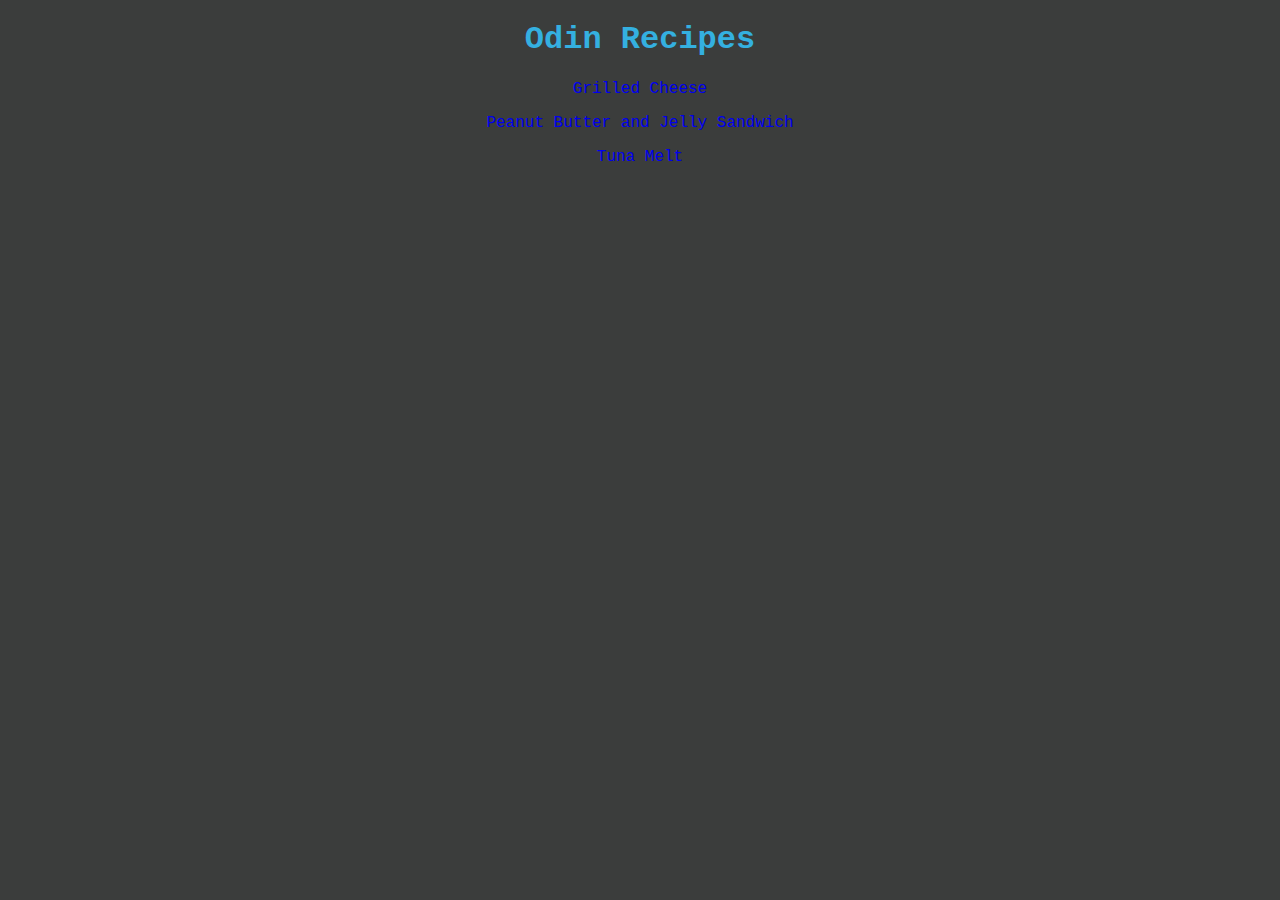
<file: index.html>
<!DOCTYPE html>
<html lang="en">
<head>
  <meta charset="UTF-8">
  <meta http-equiv="X-UA-Compatible" content="IE=edge">
  <meta name="viewport" content="width=device-width, initial-scale=1.0">
  <link rel="stylesheet" href="./style.css">
  <title>Odin Recipes</title>
</head>
<body>
  <h1>Odin Recipes</h1>
  <p><a href="./recipes/grilled-cheese.html">Grilled Cheese</a></p>
  <p><a href="./recipes/peanut-butter-jelly.html">Peanut Butter and Jelly Sandwich</a></p>
  <p><a href="./recipes/tuna-melt.html">Tuna Melt</a></p>
</body>
</html>
</file>
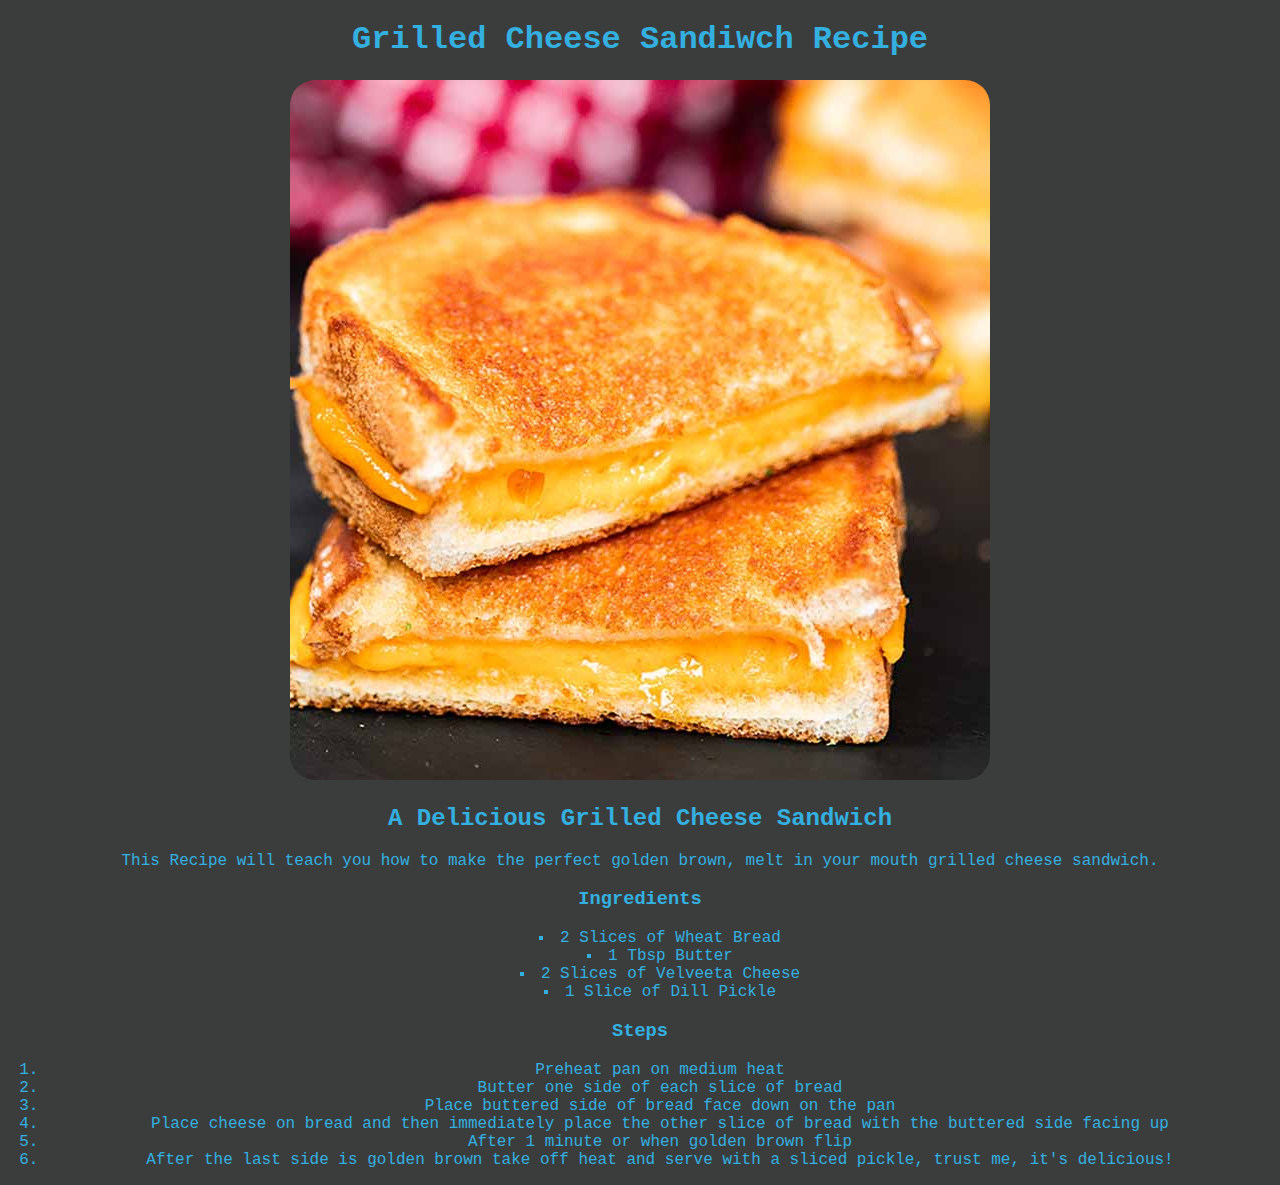
<file: recipes/grilled-cheese.html>
<!DOCTYPE html>
<html lang="en">
<head>
  <meta charset="UTF-8">
  <meta http-equiv="X-UA-Compatible" content="IE=edge">
  <meta name="viewport" content="width=device-width, initial-scale=1.0">
  <link rel="stylesheet" href="../style.css">
  <title>Grilled Cheese Sandwich Recipe</title>
</head>
<body>
  <h1>Grilled Cheese Sandiwch Recipe</h1>
  
  <img src="../images/grilled-cheese.jpg" alt="A delicious grilled cheese sandwich">
 
  <h2>A Delicious Grilled Cheese Sandwich</h2>
  <p>This Recipe will teach you how to make the perfect golden brown, melt in your mouth grilled cheese sandwich.</p>
  
  <h3>Ingredients</h3>
  <ul>
    <li>2 Slices of Wheat Bread</li>
    <li>1 Tbsp Butter</li>
    <li>2 Slices of Velveeta Cheese</li>
    <li>1 Slice of Dill Pickle</li>
  </ul>

  <h3>Steps</h3>
  <ol>
    <li>Preheat pan on medium heat</li>
    <li>Butter one side of each slice of bread</li>
    <li>Place buttered side of bread face down on the pan</li>
    <li>Place cheese on bread and then immediately place the other slice of bread with the buttered side facing up</li>
    <li>After 1 minute or when golden brown flip</li>
    <li>After the last side is golden brown take off heat and serve with a sliced pickle, trust me, it's delicious!</li>
  </ol>
</body>
</html>
</file>
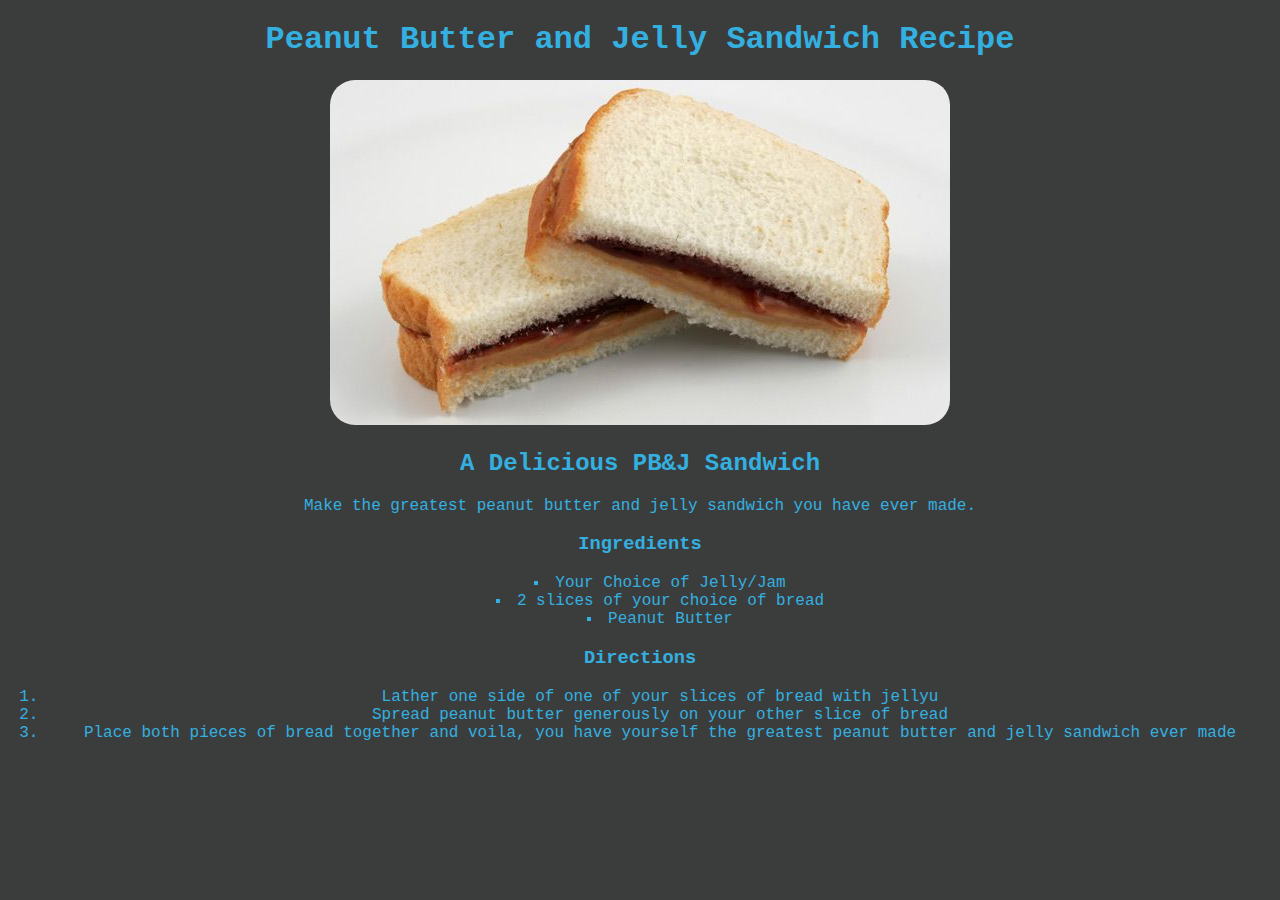
<file: recipes/peanut-butter-jelly.html>
<!DOCTYPE html>
<html lang="en">
<head>
  <meta charset="UTF-8">
  <meta http-equiv="X-UA-Compatible" content="IE=edge">
  <meta name="viewport" content="width=device-width, initial-scale=1.0">
  <link rel="stylesheet" href="../style.css">
  <title>Peanut Butter and Jelly Sandwich Recipe</title>
</head>
<body>
  <h1>Peanut Butter and Jelly Sandwich Recipe</h1> 
  <img src="../images/peanut-butter-jelly.jpg"> 
  
  <h2>A Delicious PB&J Sandwich</h2>
  <p>Make the greatest peanut butter and jelly sandwich you have ever made.</p>
  
  <h3>Ingredients</h3>
  <ul>
    <li>Your Choice of Jelly/Jam</li>
    <li>2 slices of your choice of bread</li>
    <li>Peanut Butter</li>
  </ul>

  <h3>Directions</h3>
  <ol>
    <li>Lather one side of one of your slices of bread with jellyu</li>
    <li>Spread peanut butter generously on your other slice of bread</li>
    <li>Place both pieces of bread together and voila, you have yourself the greatest peanut butter and jelly sandwich ever made</li>
  </ol>
</body>
</html>
</file>
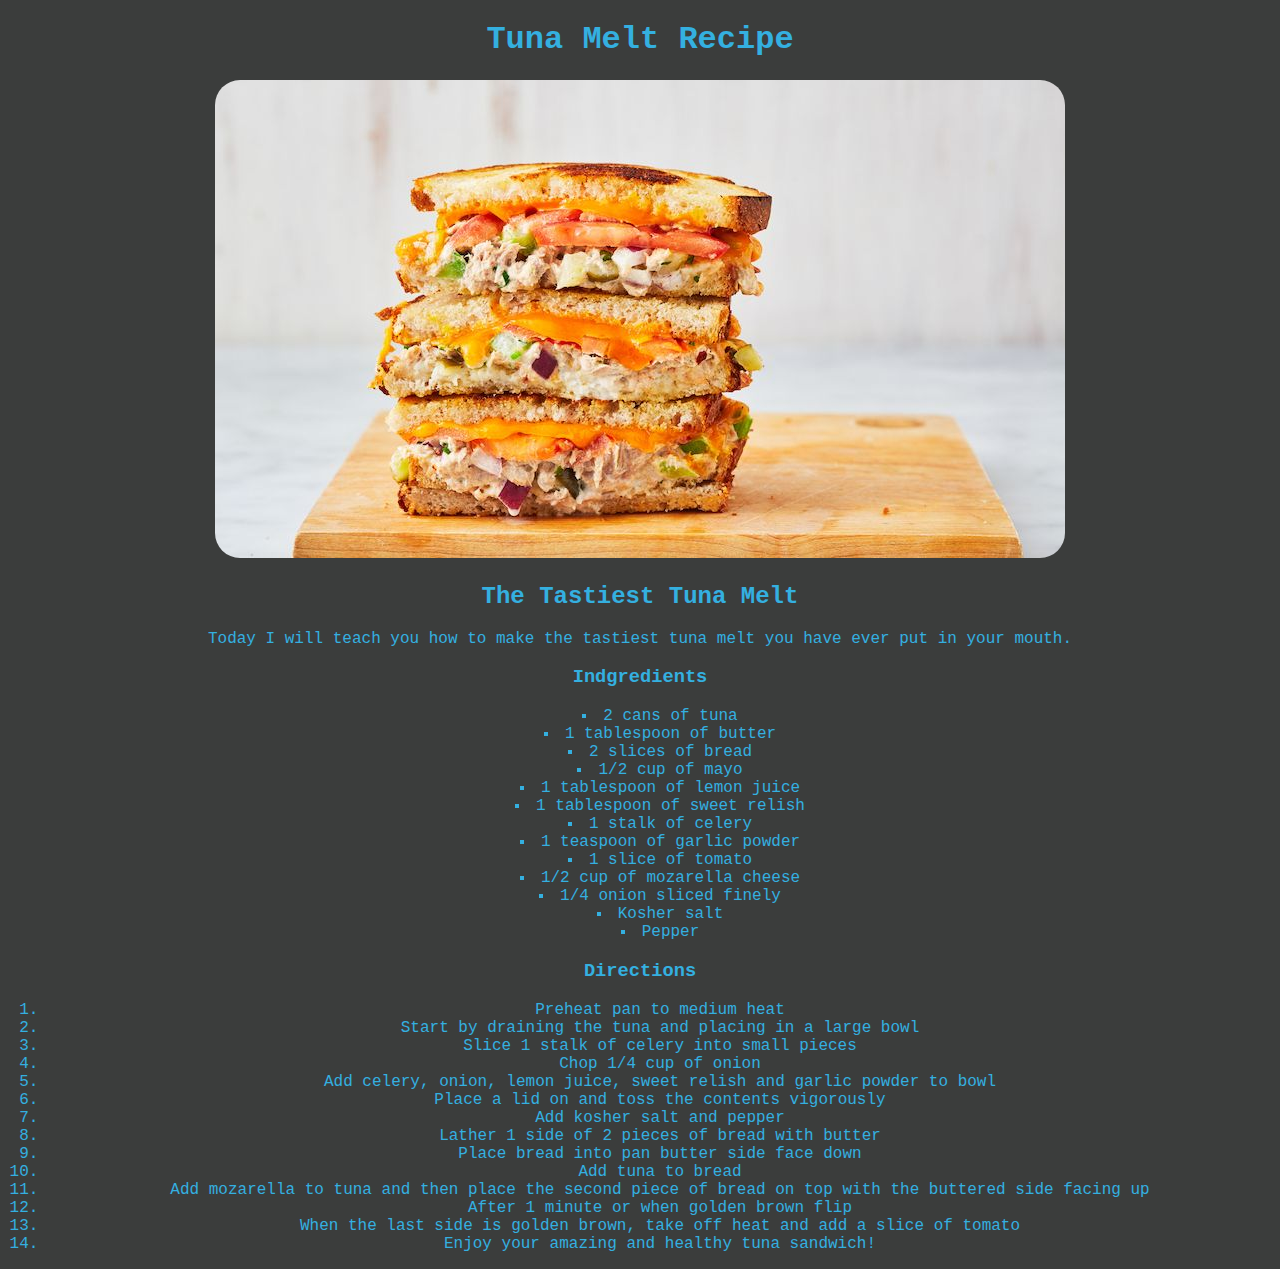
<file: recipes/tuna-melt.html>
<!DOCTYPE html>
<html lang="en">
<head>
  <meta charset="UTF-8">
  <meta http-equiv="X-UA-Compatible" content="IE=edge">
  <meta name="viewport" content="width=device-width, initial-scale=1.0">
  <link rel="stylesheet" href="../style.css">
  <title>Tuna Melt Recipe</title>
</head>
<body>
  <h1>Tuna Melt Recipe</h1>
  <img src="../images/tuna-melt.jpg">   
  <h2>The Tastiest Tuna Melt</h2>
  <p>Today I will teach you how to make the tastiest tuna melt you have ever put in your mouth.</p>

  <h3>Indgredients</h3>
  <ul>
    <li>2 cans of tuna</li>
    <li>1 tablespoon of butter</li>
    <li>2 slices of bread</li>
    <li>1/2 cup of mayo</li>
    <li>1 tablespoon of lemon juice</li>
    <li>1 tablespoon of sweet relish</li>
    <li>1 stalk of celery</li>
    <li>1 teaspoon of garlic powder</li>
    <li>1 slice of tomato</li>
    <li>1/2 cup of mozarella cheese</li>
    <li>1/4 onion sliced finely</li>
    <li>Kosher salt</li>
    <li>Pepper</li>
  </ul>

  <h3>Directions</h3>
  <ol>
    <li>Preheat pan to medium heat</li>
    <li>Start by draining the tuna and placing in a large bowl</li>
    <li>Slice 1 stalk of celery into small pieces</li>
    <li>Chop 1/4 cup of onion</li>
    <li>Add celery, onion, lemon juice, sweet relish and garlic powder to bowl</li>
    <li>Place a lid on and toss the contents vigorously</li>
    <li>Add kosher salt and pepper</li>
    <li>Lather 1 side of 2 pieces of bread with butter</li>
    <li>Place bread into pan butter side face down</li>
    <li>Add tuna to bread</li>
    <li>Add mozarella to tuna and then place the second piece of bread on top with the buttered side facing up</li>
    <li>After 1 minute or when golden brown flip</li>
    <li>When the last side is golden brown, take off heat and add a slice of tomato</li>
    <li>Enjoy your amazing and healthy tuna sandwich!</li>
  </ol>
</body>
</html>
</file>
<file: style.css>
ul {
    list-style: square;
    list-style-position: inside;
}

body {
    text-align: center;
    background-color: #3b3d3c;
    color: #34b0e0;
    font-family: 'Courier New', Courier, monospace;
}

img {
    border-radius: 25px;
}

a {
    text-decoration: none;    
}

a:visited {
    color: white;
}
</file>
